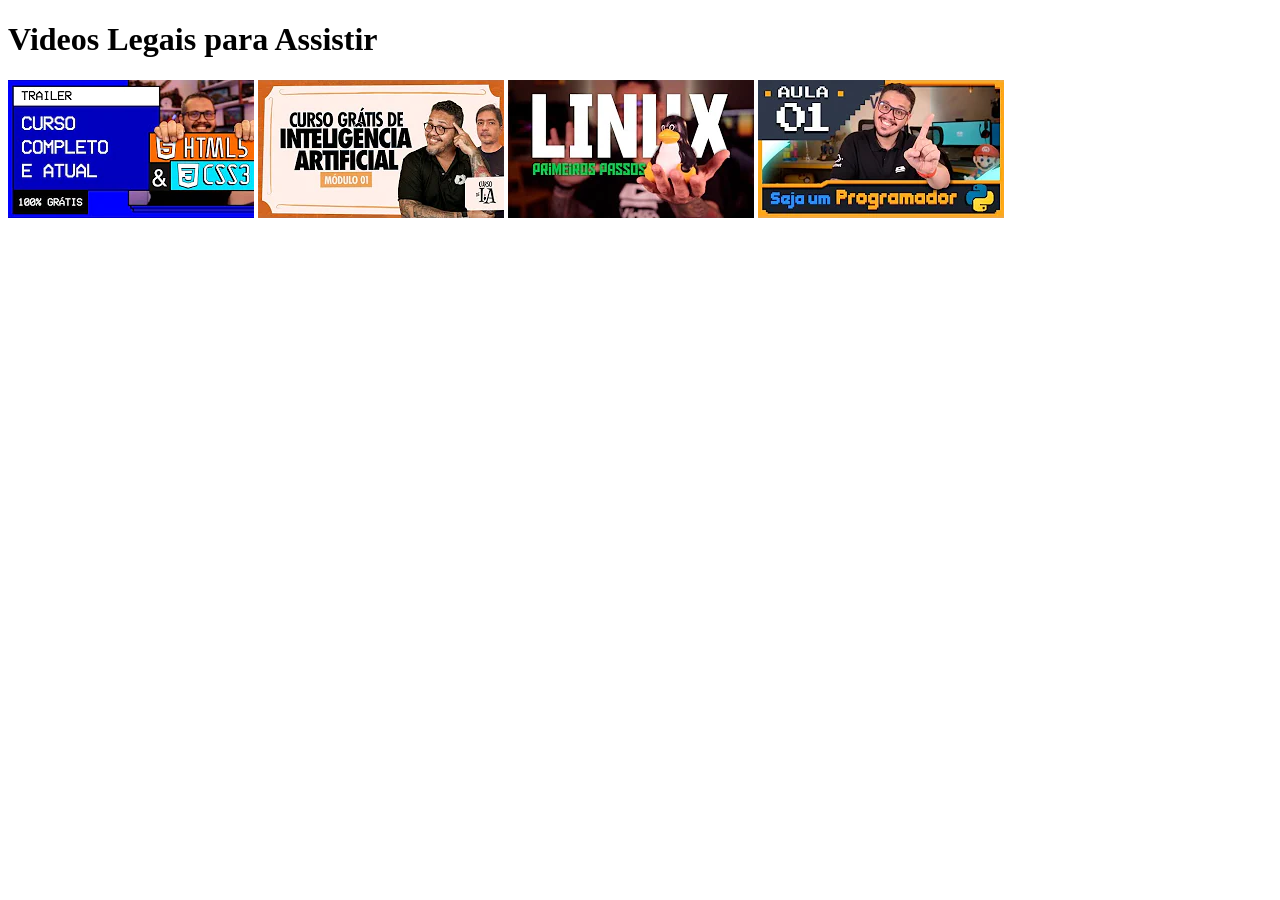
<file: Modulo01/desafio-videos/index.html>
<!DOCTYPE html>
<html lang="pt-br">
<head>
    <meta charset="UTF-8">
    <meta name="viewport" content="width=device-width, initial-scale=1.0">
    <title>Desafio Videos</title>
</head>
<body>
    <h1>Videos Legais para Assistir</h1>

    <picture>
        <a href="curso-html.html"><img src="images/curso-html.webp" alt=""></a>
        <a href="curso-ia.html"><img src="images/curso-ia.webp" alt=""></a>
        <a href="curso-linux.html"><img src="images/curso-linux.webp" alt=""></a>
        <a href="curso-python.html"><img src="images/curso-python.webp" alt=""></a>
    </picture>
</body>
</html>
</file>
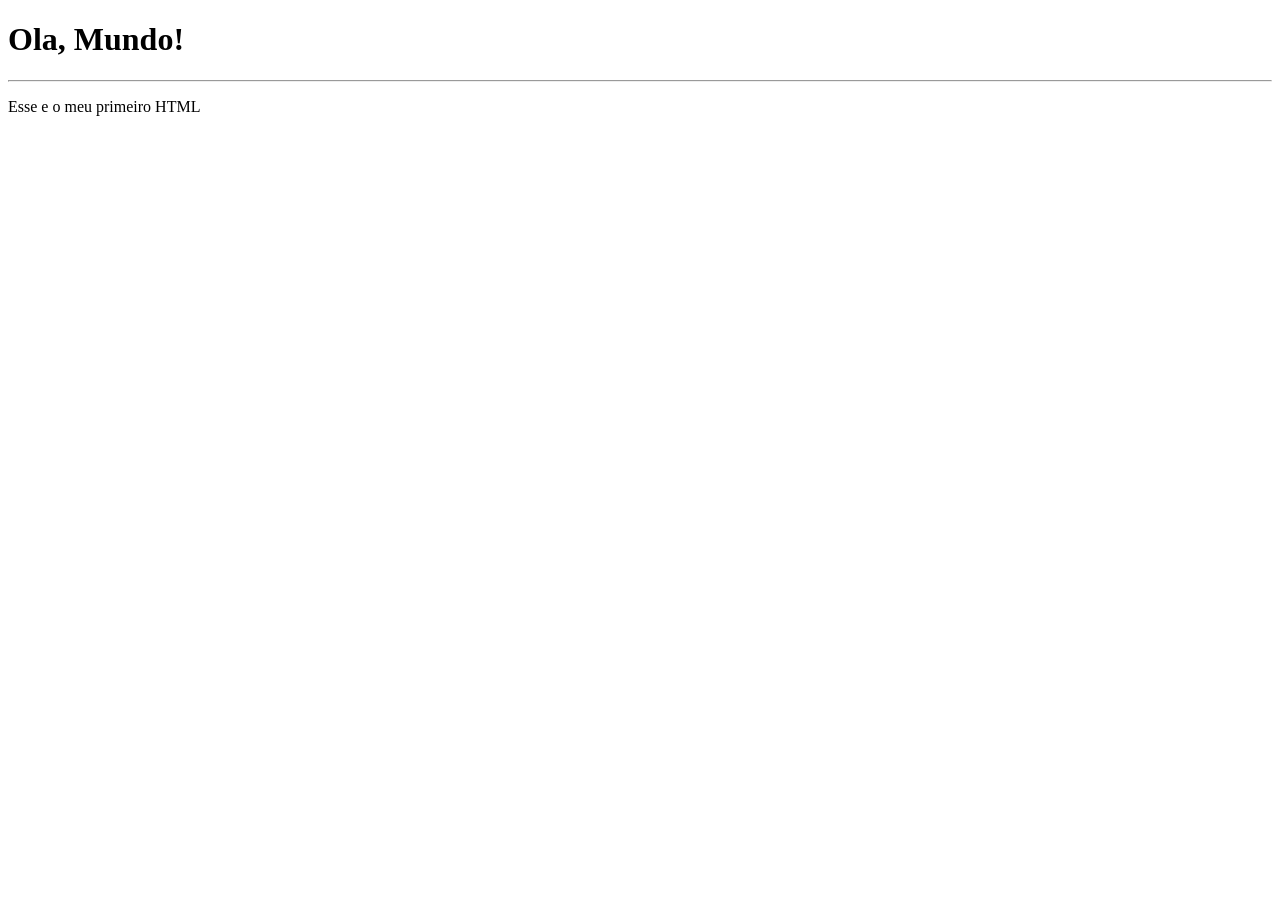
<file: Modulo01/ex001/index.html>
<!DOCTYPE html>
<html lang="pt-br">
<head>
    <meta charset="UTF-8">
    <meta name="viewport" content="width=device-width, initial-scale=1.0">
    <title>Meu primeiro exercicio</title>
</head>
<body>
    <h1>Ola, Mundo!</h1>
    <hr>
    <p>Esse e o meu primeiro HTML</p>
</body>
</html>
</file>
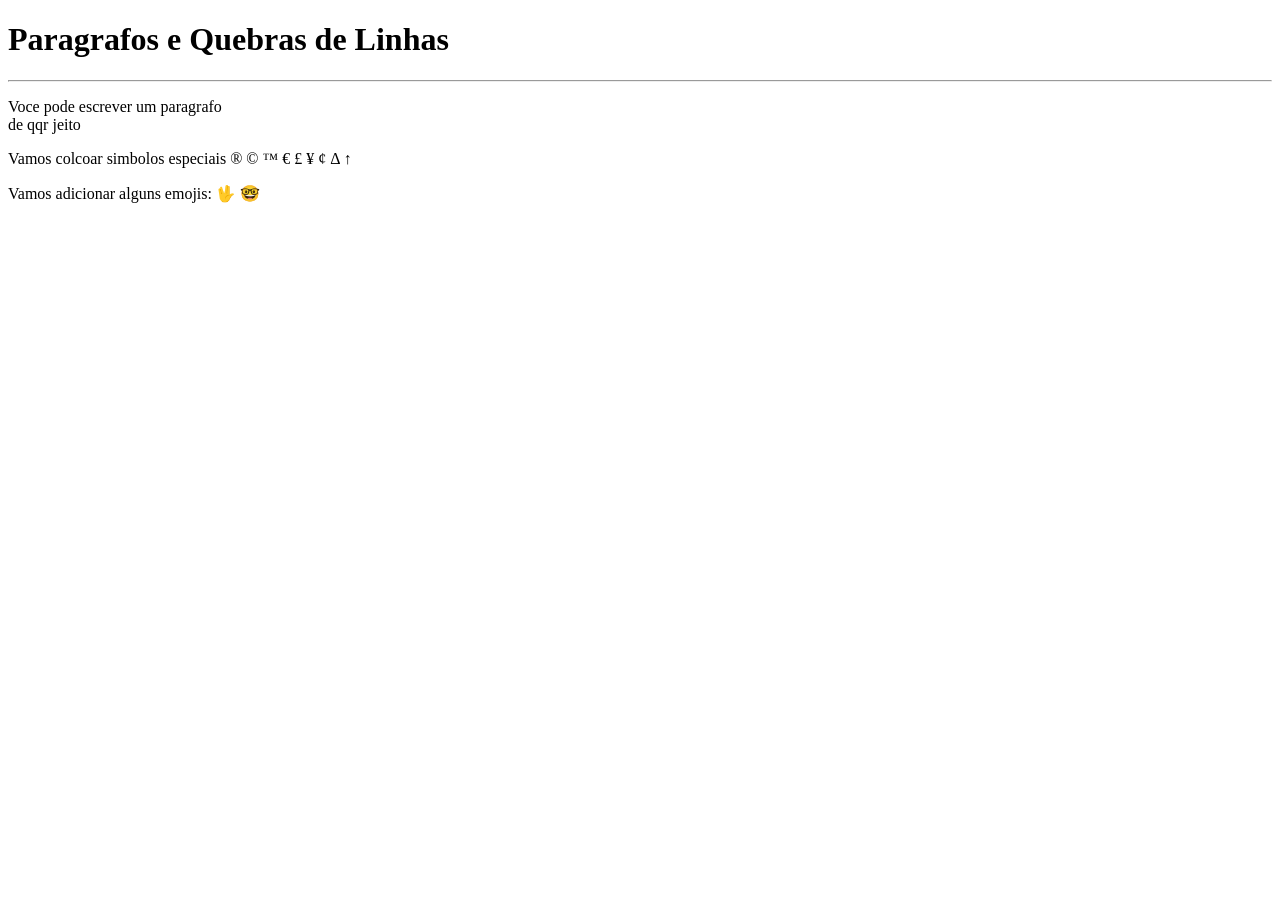
<file: Modulo01/ex002/index.html>
<!DOCTYPE html>
<html lang="pt-br">
<head>
    <meta charset="UTF-8">
    <meta name="viewport" content="width=device-width, initial-scale=1.0">
    <title>paragrafos</title>
</head>
<body>
    <h1>Paragrafos e Quebras de Linhas</h1>
    <hr>
    <p>Voce pode escrever um paragrafo <br> de qqr jeito</p>
    <p>Vamos colcoar simbolos especiais
        &reg;
        &copy;
        &trade;
        &euro;
        &pound;
        &yen;
        &cent;
        &Delta;
        &uarr;
    </p>
    <p>
        Vamos adicionar alguns emojis: 
        &#x1F596;
        &#x1F913;
    </p>
</body>
</html>
</file>
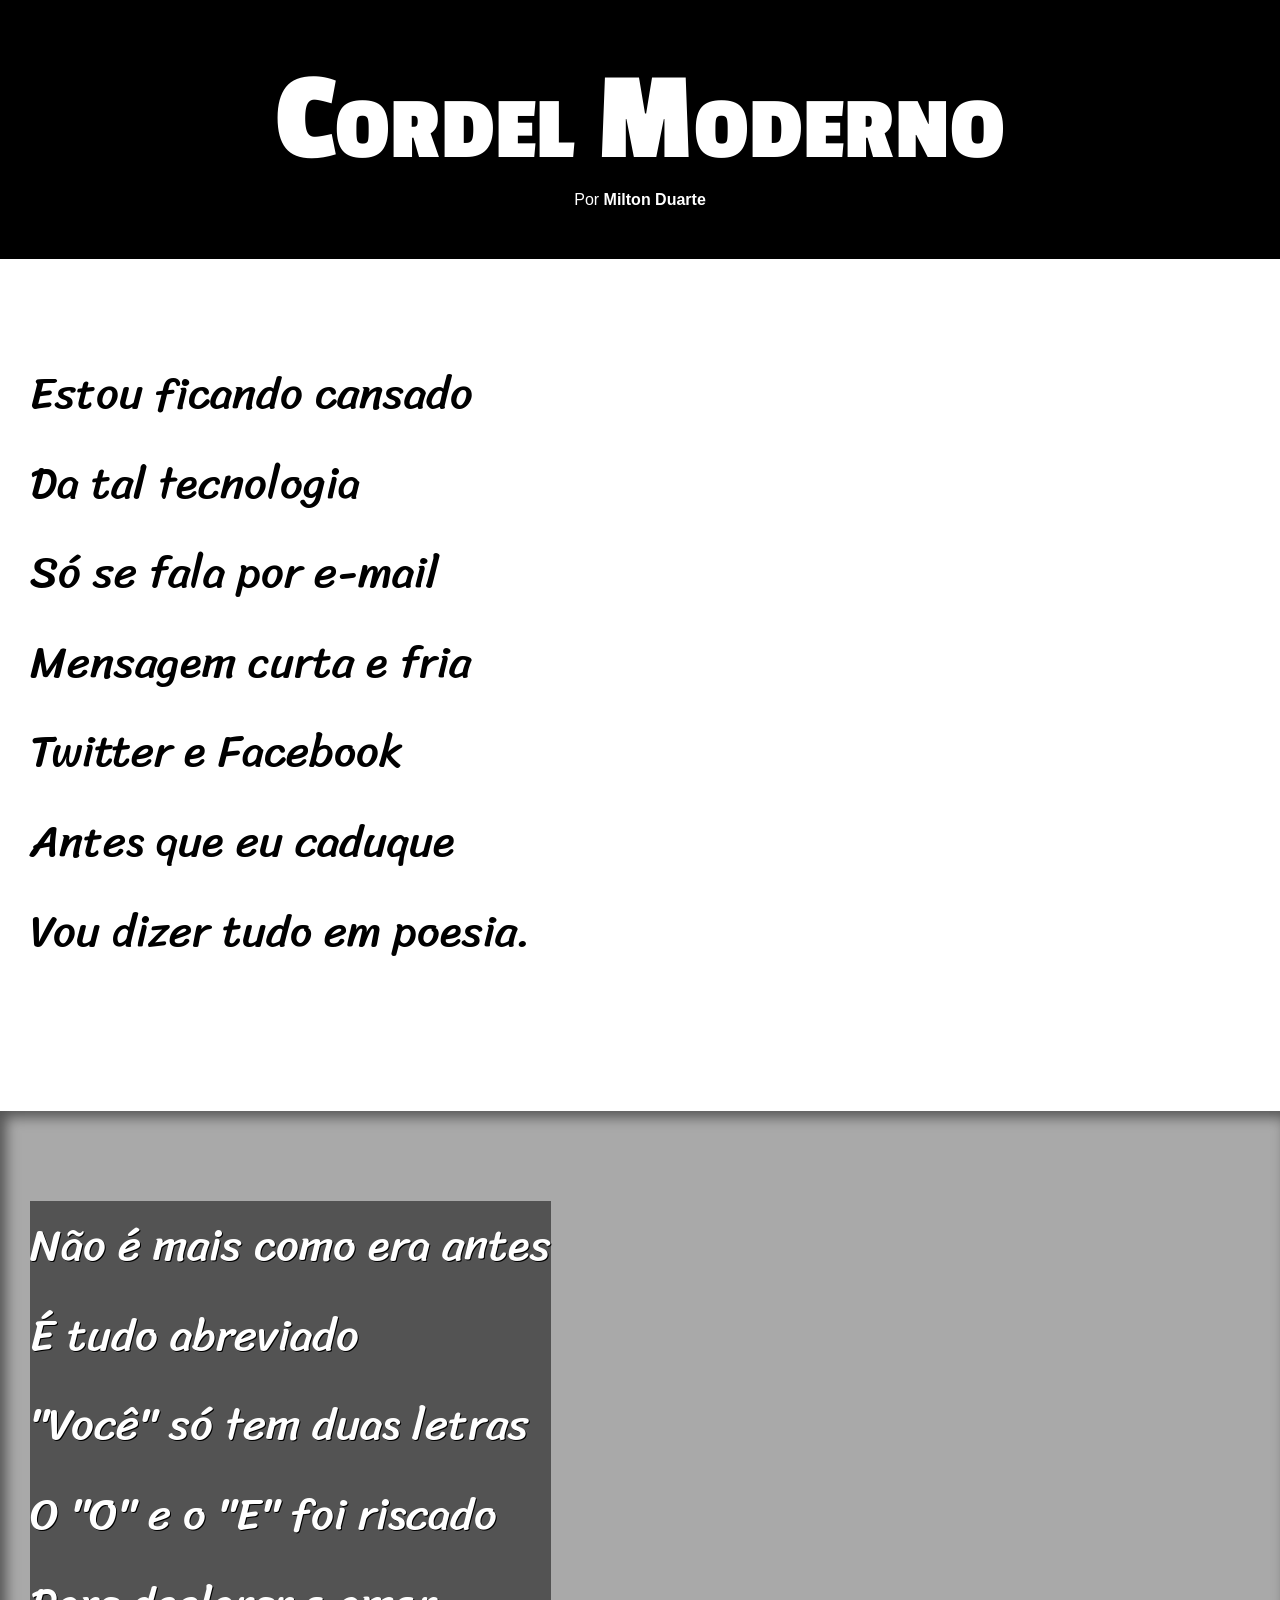
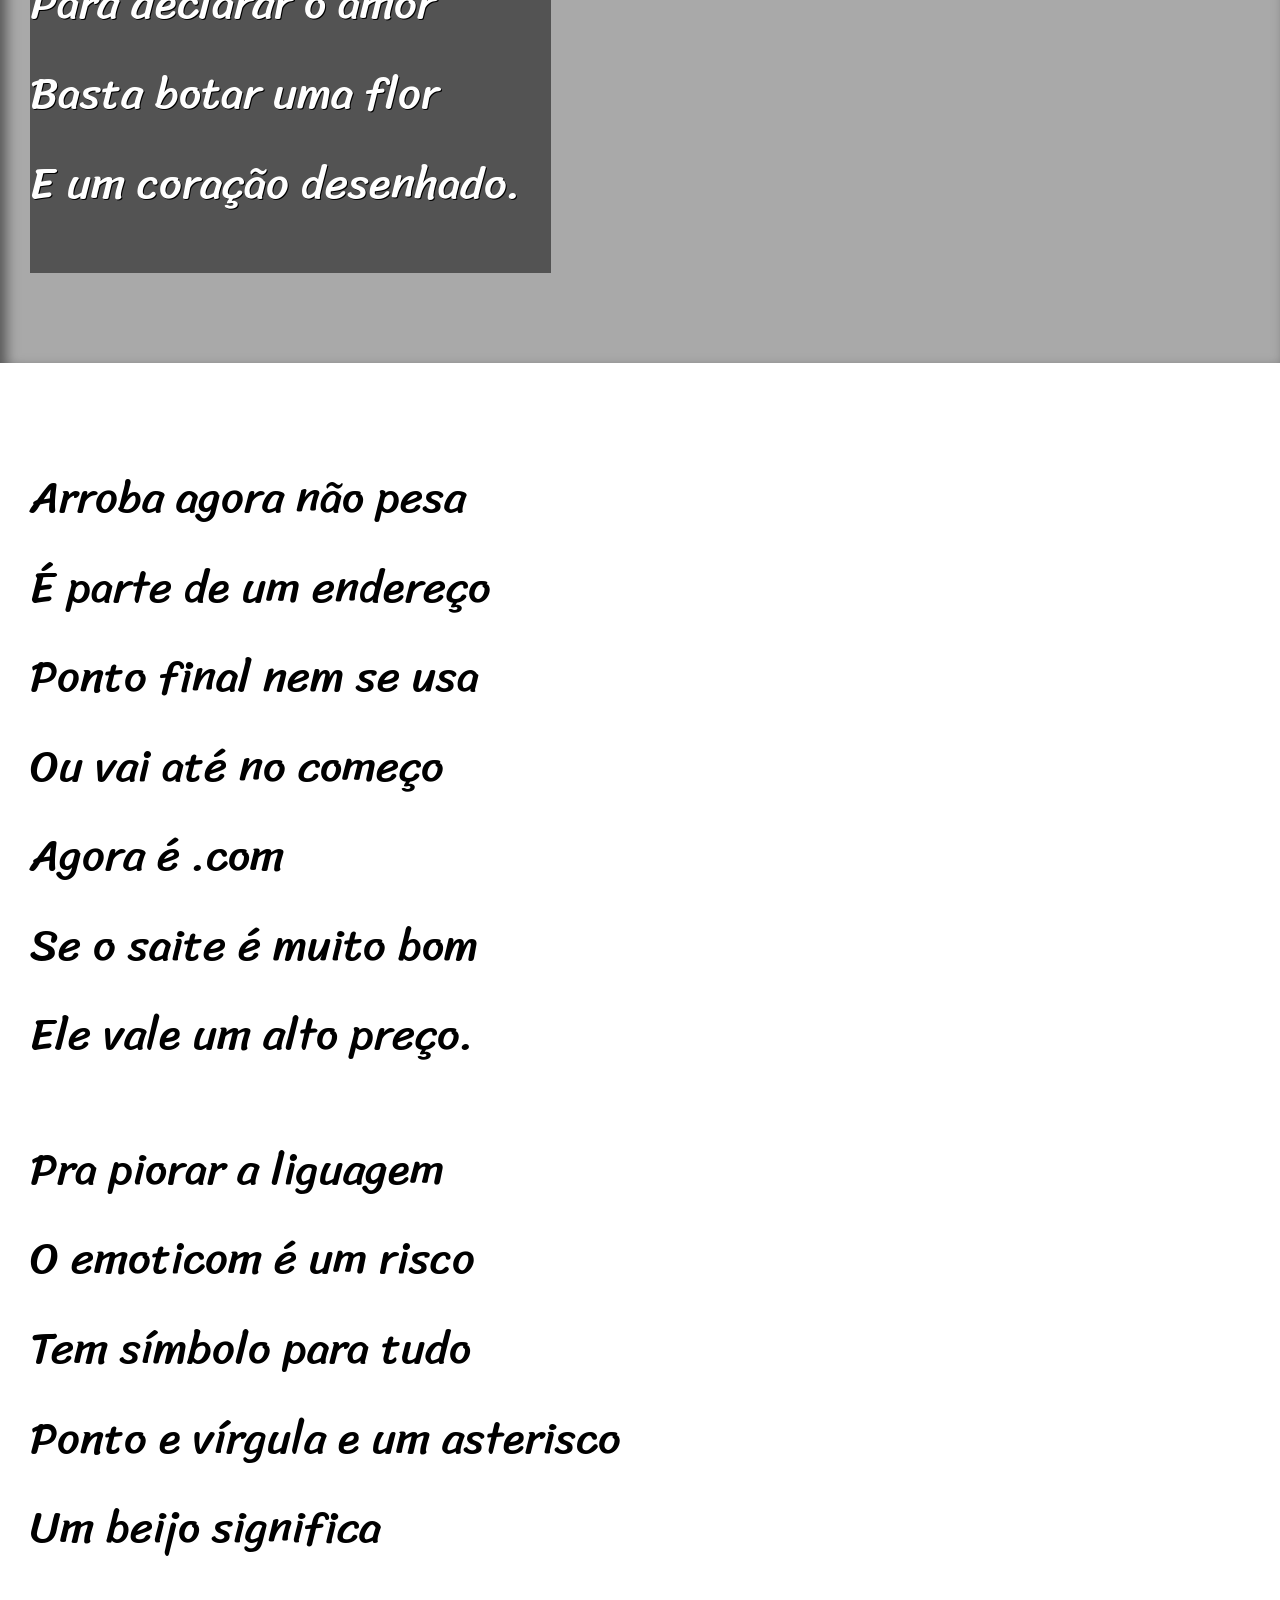
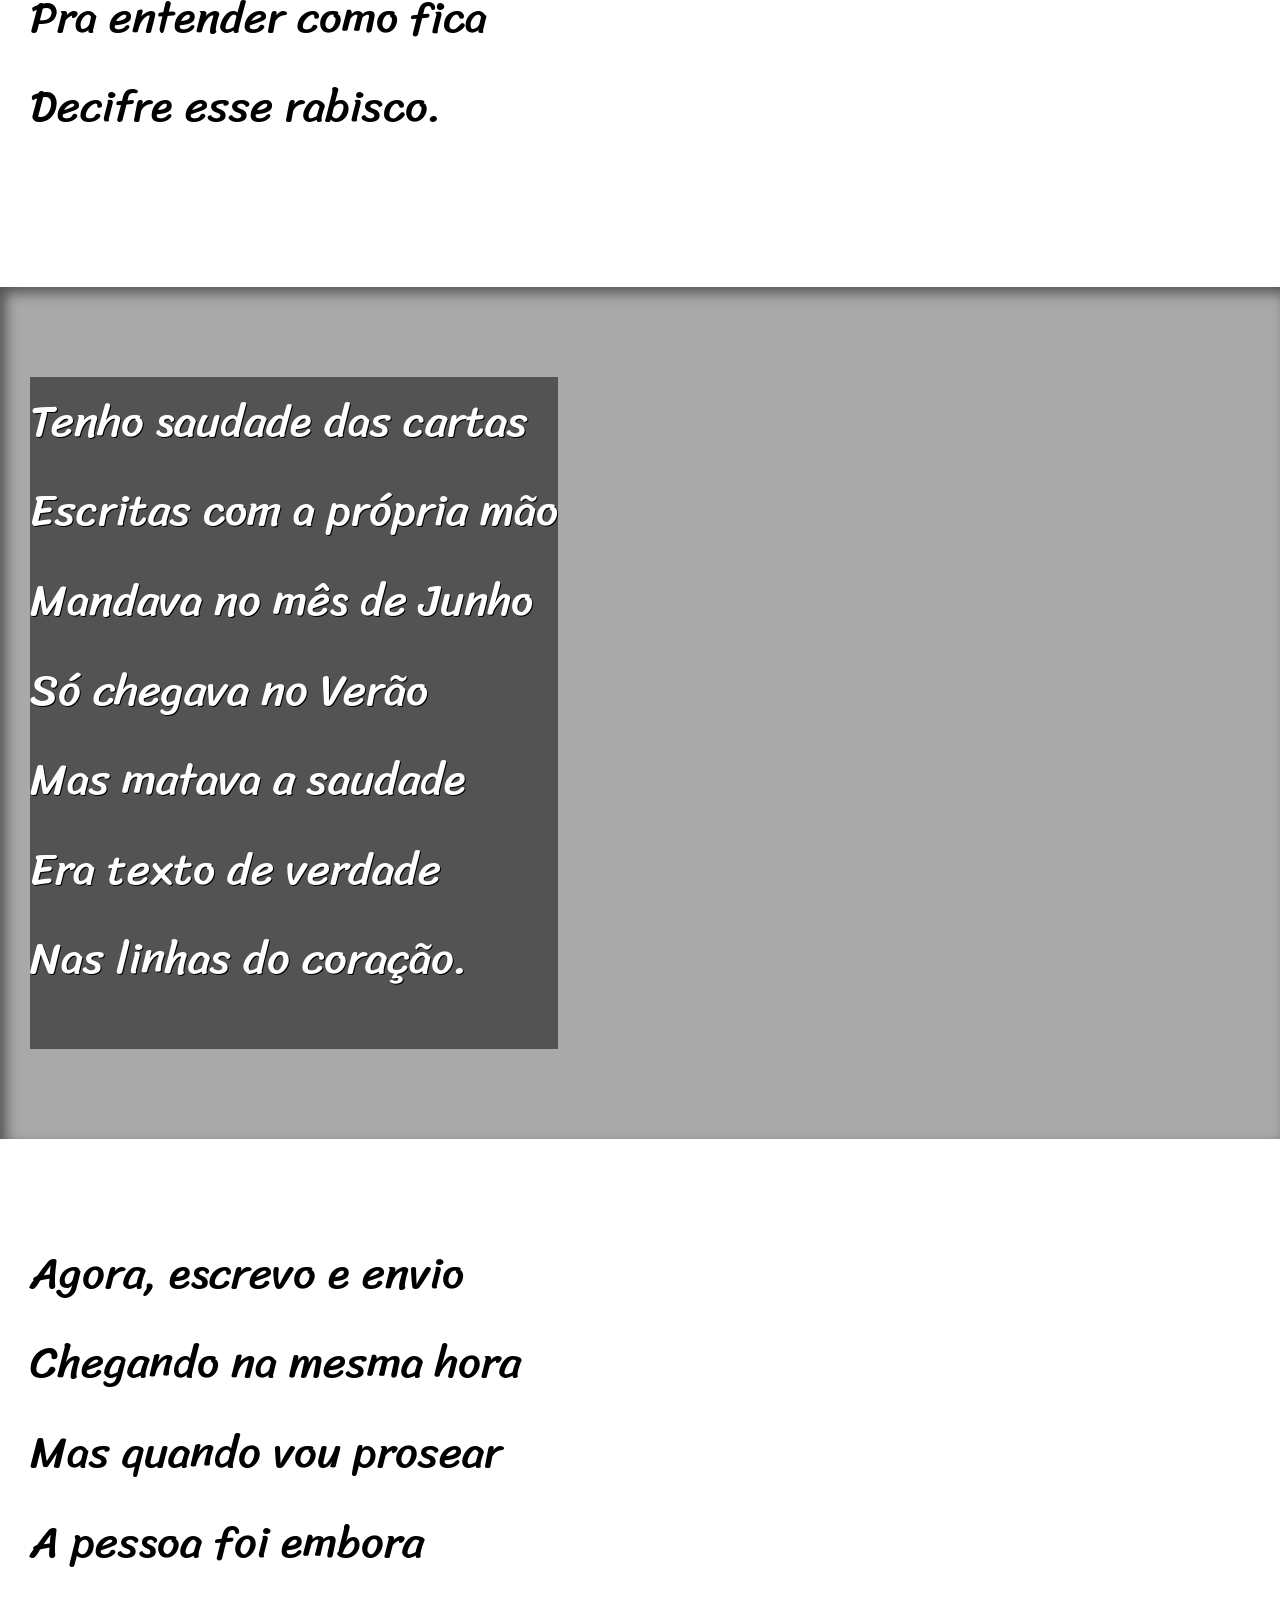
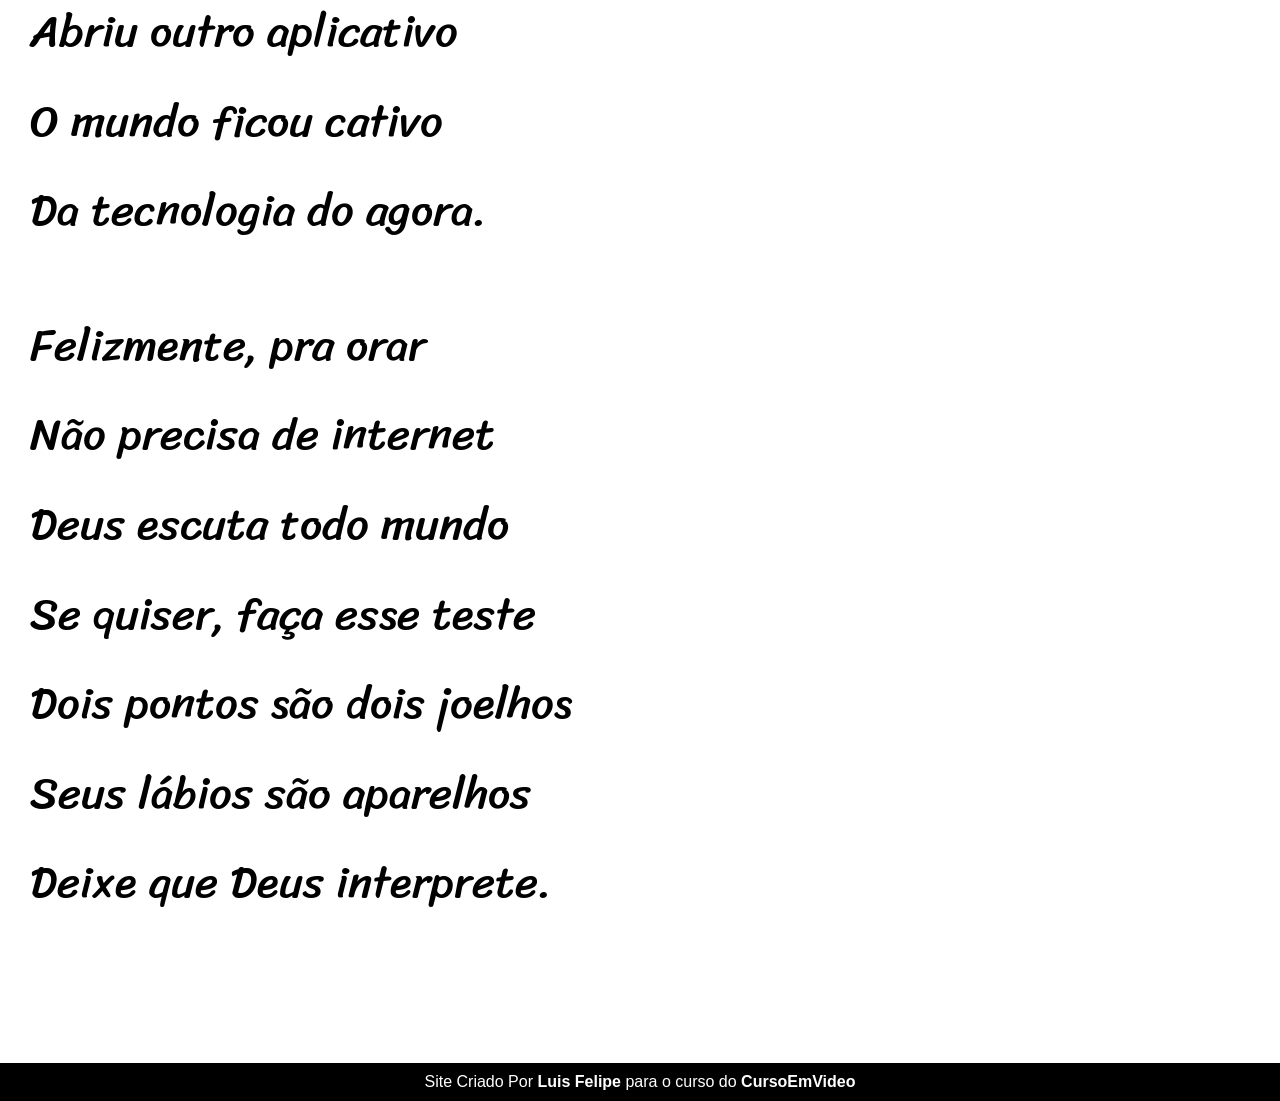
<file: modulo03/projeto/index.html>
<!DOCTYPE html>
<html lang="pt-br">
<head>
    <meta charset="UTF-8">
    <meta name="viewport" content="width=device-width, initial-scale=1.0">
    <title>Projeto Modulo 03</title>
    <link rel="stylesheet" href="style.css">
</head>
<body>
    <header>
        <h1>Cordel Moderno</h1>
        <p>Por <a href="https://recantodasletras.com.br/poesias/3186743" target="_blank">Milton Duarte</a></p>
    </header>

    <main>
        <section class="normal">
            <p>
                Estou ficando cansado <br>
                Da tal tecnologia <br>
                Só se fala por e-mail <br>
                Mensagem curta e fria <br>
                Twitter e Facebook <br>
                Antes que eu caduque <br>
                Vou dizer tudo em poesia. <br>
            </p>
        </section>


        <section class="imagem" id="img01">
            <p>
                Não é mais como era antes <br>
                É tudo abreviado <br>
                "Você" só tem duas letras <br>
                O "O" e o "E" foi riscado <br>
                Para declarar o amor <br>
                Basta botar uma flor <br>
                E um coração desenhado. <br>
            </p>
        </section>


        <section class="normal">
            <p>
                Arroba agora não pesa <br>
                É parte de um endereço <br>
                Ponto final nem se usa <br>
                Ou vai até no começo <br>
                Agora é .com <br>
                Se o saite é muito bom <br>
                Ele vale um alto preço. <br>
            </p>

            <p>
                Pra piorar a liguagem <br>
                O emoticom é um risco <br>
                Tem símbolo para tudo <br>
                Ponto e vírgula e um asterisco <br>
                Um beijo significa <br>
                Pra entender como fica <br>
                Decifre esse rabisco. <br>
            </p>
        </section>


        <section class="imagem" id="img02">
            <p>
                Tenho saudade das cartas <br>
                Escritas com a própria mão <br>
                Mandava no mês de Junho <br>
                Só chegava no Verão <br>
                Mas matava a saudade <br>
                Era texto de verdade <br>
                Nas linhas do coração. <br>
            </p>
        </section>


        <section class="normal">
            <p>
                Agora, escrevo e envio <br>
                Chegando na mesma hora <br>
                Mas quando vou prosear <br>
                A pessoa foi embora <br>
                Abriu outro aplicativo <br>
                O mundo ficou cativo <br>
                Da tecnologia do agora. <br>
            </p>

            <p>
                Felizmente, pra orar <br>
                Não precisa de internet <br>
                Deus escuta todo mundo <br>
                Se quiser, faça esse teste <br>
                Dois pontos são dois joelhos <br>
                Seus lábios são aparelhos <br>
                Deixe que Deus interprete. <br>
            </p>
        </section>
    </main>

    <footer>
        <p>Site Criado Por <a href="https://github.com/luisfelipedev" target="_blank">Luis Felipe</a> para o curso do <a href="https://cursoemvideo.com" target="_blank">CursoEmVideo</a></p>
    </footer>

</body>
</html>
</file>
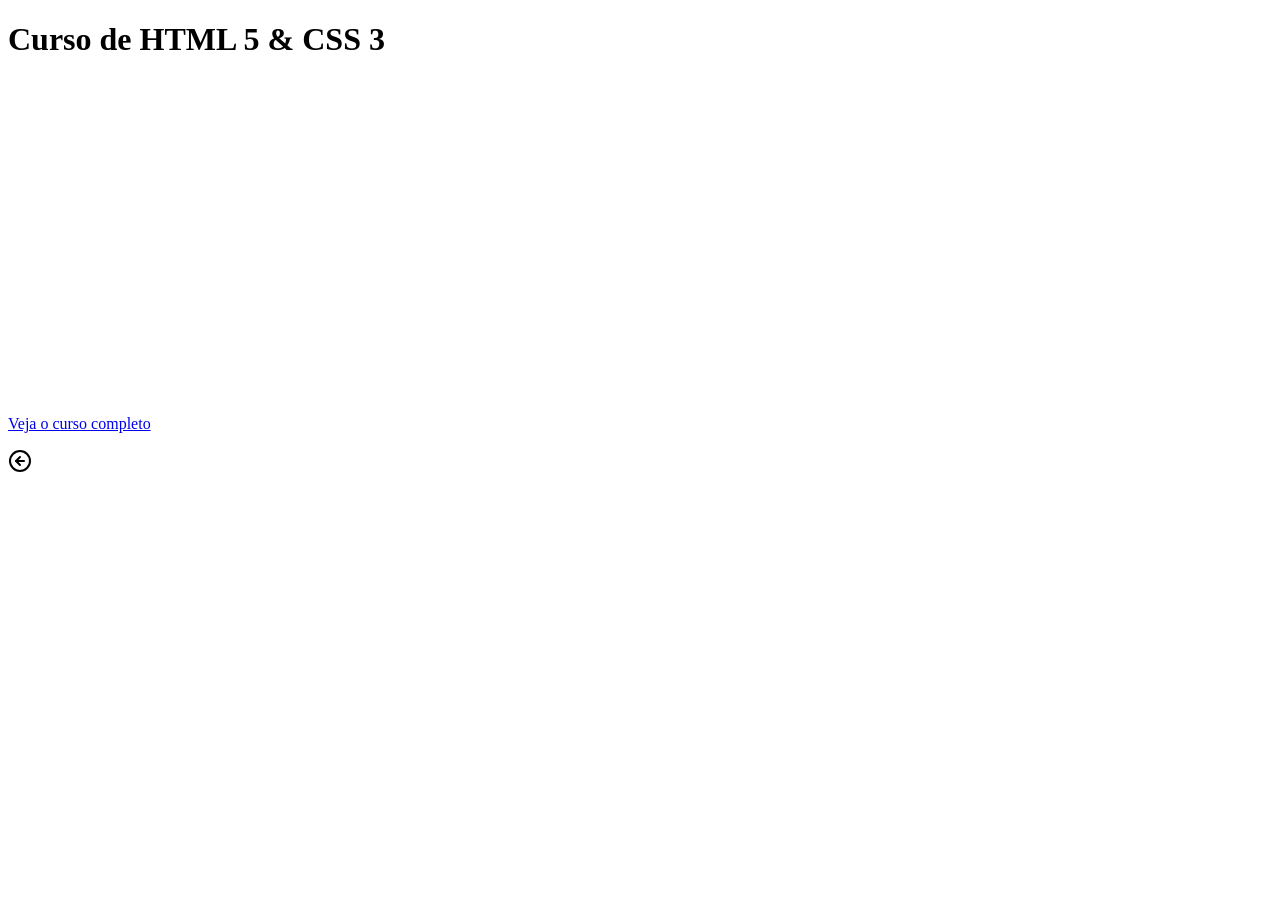
<file: Modulo01/desafio-videos/curso-html.html>
<!DOCTYPE html>
<html lang="pt-br">
<head>
    <meta charset="UTF-8">
    <meta name="viewport" content="width=device-width, initial-scale=1.0">
    <title>Curso HTML & CSS</title>
</head>
<body>
    <h1>Curso de HTML 5 & CSS 3</h1>

    <iframe width="560" height="315" src="https://www.youtube.com/embed/Ejkb_YpuHWs?si=2XEj59qIqd6KamOJ" title="YouTube video player" frameborder="0" allow="accelerometer; autoplay; clipboard-write; encrypted-media; gyroscope; picture-in-picture; web-share" referrerpolicy="strict-origin-when-cross-origin" allowfullscreen></iframe>

    <p><a href="https://www.youtube.com/playlist?list=PLHz_AreHm4dkZ9-atkcmcBaMZdmLHft8n" target="_blank">Veja o curso completo</a></p>

    <a href="index.html"><img src="images/circle-arrow-left.svg" alt="seta para a esquerda"></a>
</body>
</html>
</file>
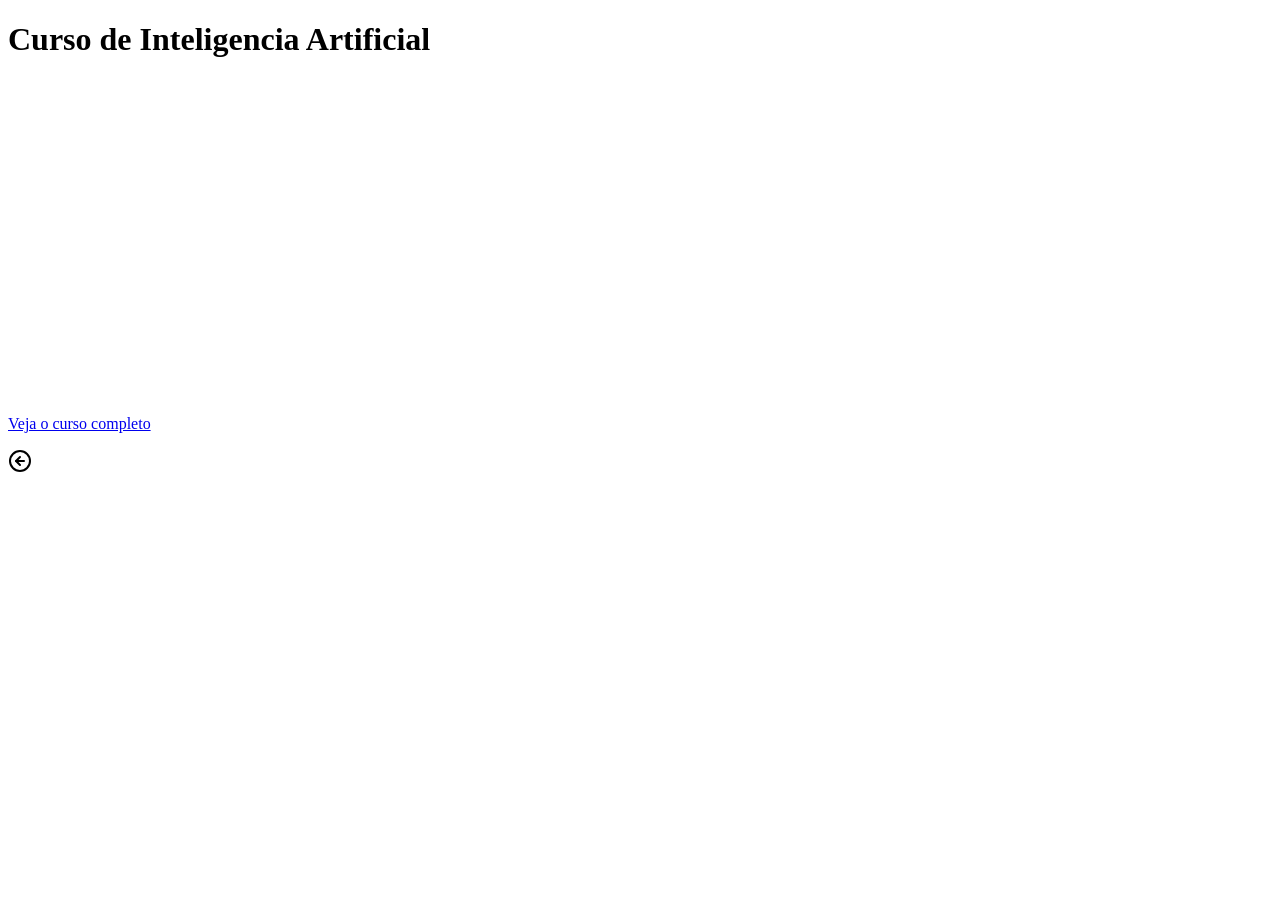
<file: Modulo01/desafio-videos/curso-ia.html>
<!DOCTYPE html>
<html lang="pt-br">
<head>
    <meta charset="UTF-8">
    <meta name="viewport" content="width=device-width, initial-scale=1.0">
    <title>Curso Inteligencia Artificial</title>
</head>
<body>
    <h1>Curso de Inteligencia Artificial</h1>

    <iframe width="560" height="315" src="https://www.youtube.com/embed/jQMbuK6URws?si=9AOa30n2y4vuFESb" title="YouTube video player" frameborder="0" allow="accelerometer; autoplay; clipboard-write; encrypted-media; gyroscope; picture-in-picture; web-share" referrerpolicy="strict-origin-when-cross-origin" allowfullscreen></iframe>

    <p><a href="https://www.youtube.com/playlist?list=PLHz_AreHm4dm24MhlWJYiR_Rm7TFtvs6S" target="_blank">Veja o curso completo</a></p>

    <a href="index.html"><img src="images/circle-arrow-left.svg" alt="seta para a esquerda"></a>
</body>
</html>
</file>
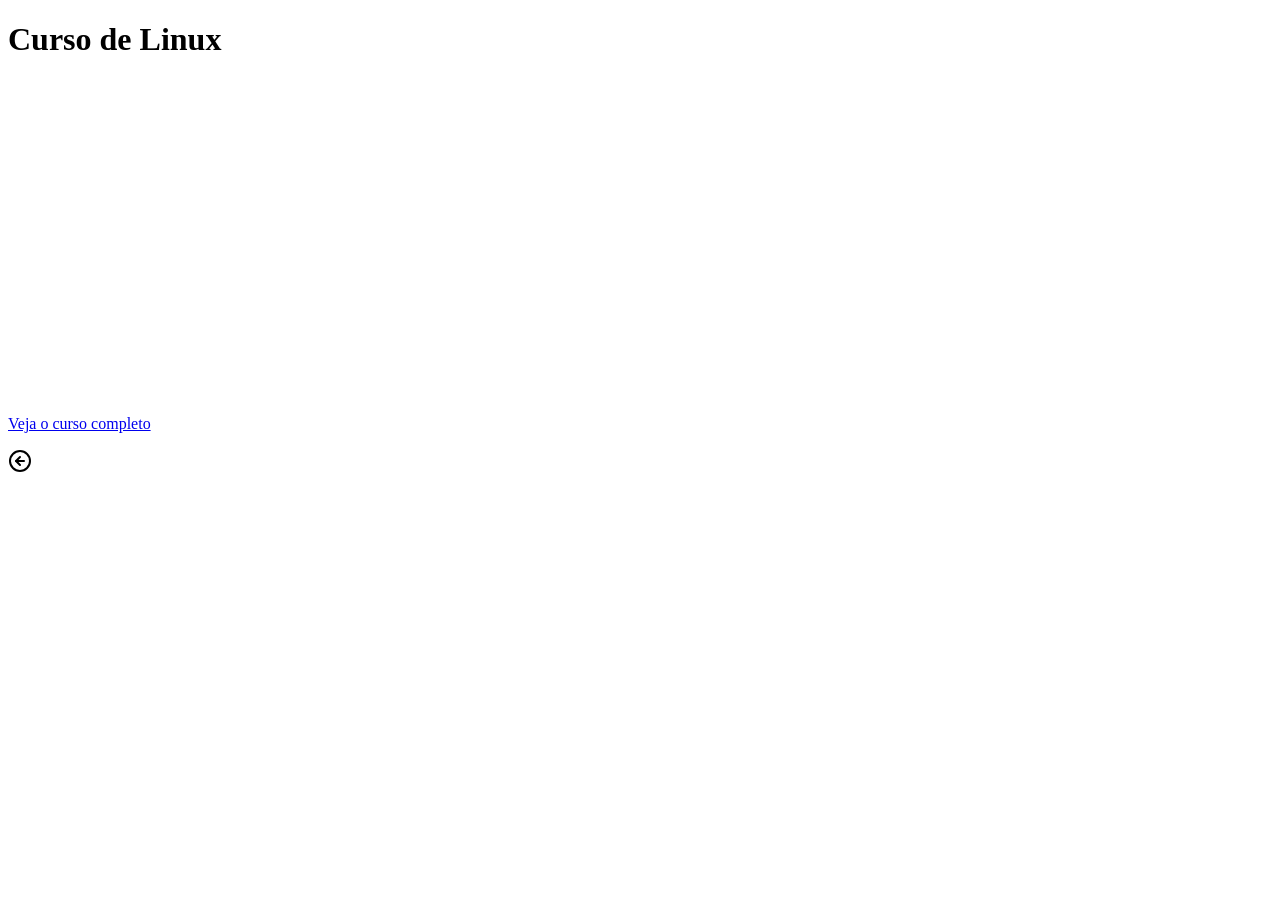
<file: Modulo01/desafio-videos/curso-linux.html>
<!DOCTYPE html>
<html lang="pt-br">
<head>
    <meta charset="UTF-8">
    <meta name="viewport" content="width=device-width, initial-scale=1.0">
    <title>Curso Linux</title>
</head>
<body>
    <h1>Curso de Linux</h1>

    <iframe width="560" height="315" src="https://www.youtube.com/embed/6nN2EglOqCM?si=UjDoMEYbtr5V4S0j" title="YouTube video player" frameborder="0" allow="accelerometer; autoplay; clipboard-write; encrypted-media; gyroscope; picture-in-picture; web-share" referrerpolicy="strict-origin-when-cross-origin" allowfullscreen></iframe>

    <p><a href="https://www.youtube.com/playlist?list=PLHz_AreHm4dlIXleu20uwPWFOSswqLYbV" target="_blank">Veja o curso completo</a></p>

    <a href="index.html"><img src="images/circle-arrow-left.svg" alt="seta para a esquerda"></a>
</body>
</html>
</file>
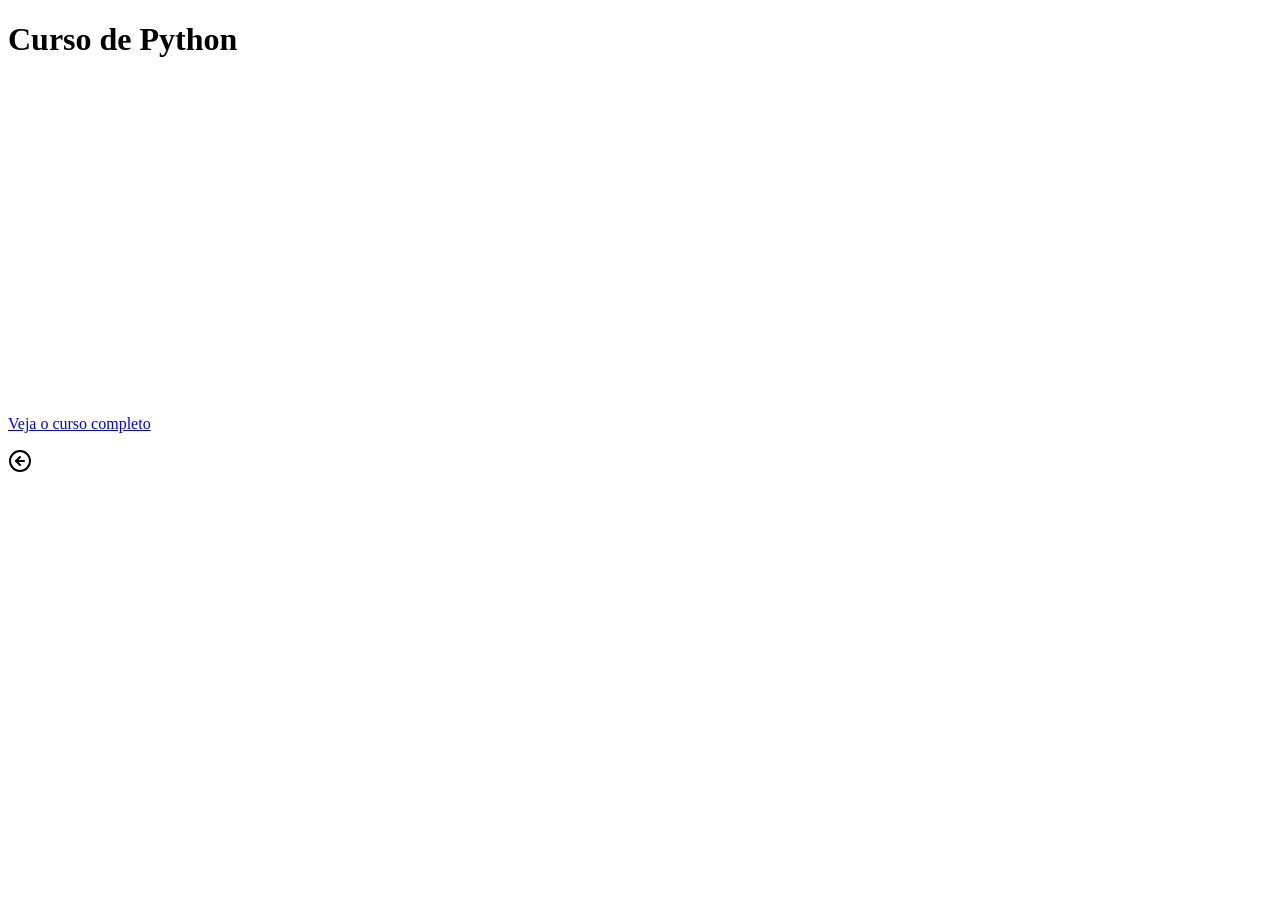
<file: Modulo01/desafio-videos/curso-python.html>
<!DOCTYPE html>
<html lang="pt-br">
<head>
    <meta charset="UTF-8">
    <meta name="viewport" content="width=device-width, initial-scale=1.0">
    <title>Curso Python</title>
</head>
<body>
    <h1>Curso de Python</h1>

    <iframe width="560" height="315" src="https://www.youtube.com/embed/S9uPNppGsGo?si=oO31B-K2mtnrFQso" title="YouTube video player" frameborder="0" allow="accelerometer; autoplay; clipboard-write; encrypted-media; gyroscope; picture-in-picture; web-share" referrerpolicy="strict-origin-when-cross-origin" allowfullscreen></iframe>

    <p><a href="https://www.youtube.com/playlist?list=PLHz_AreHm4dlKP6QQCekuIPky1CiwmdI6" target="_blank">Veja o curso completo</a></p>

    <a href="index.html"><img src="images/circle-arrow-left.svg" alt="seta para a esquerda"></a>
</body>
</html>
</file>
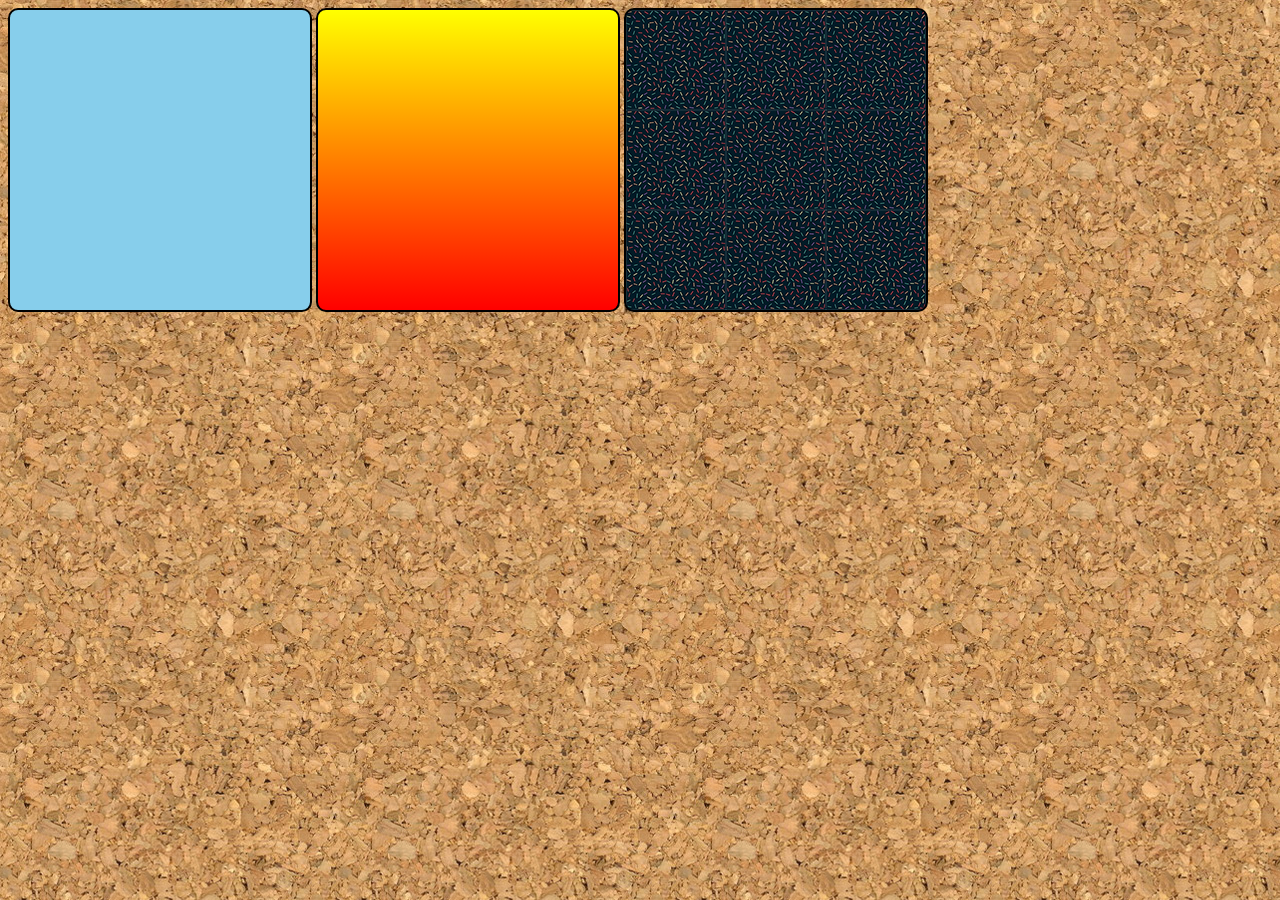
<file: modulo03/ex022/fundo001.html>
<!DOCTYPE html>
<html lang="pt-br">
<head>
    <meta charset="UTF-8">
    <meta name="viewport" content="width=device-width, initial-scale=1.0">
    <title>Imagens de fundo</title>
    <link rel="stylesheet" href="style.css">
</head>
<body>
    <div class="quadrado" id="q1">

    </div>
    <div class="quadrado" id="q2">

    </div>
    <div class="quadrado" id="q3">

    </div>
</body>
</html>
</file>
<file: modulo03/projeto/style.css>
@charset "UTF-8";
@import url('https://fonts.googleapis.com/css2?family=Passion+One:wght@400;700;900&display=swap');
@import url('https://fonts.googleapis.com/css2?family=Passion+One:wght@400;700;900&family=Sriracha&display=swap');

:root{
    --fonte1: Verdana, Geneva, Tahoma, sans-serif;
    --fonte2: 'Passion One', cursive;
    --fonte3: 'Sriracha', cursive;
}

* {
    margin: 0;
    padding: 0;
}

html, body{
    background-color: darkgray;
    min-height: 100vh;
    font-family: var(--fonte1);
}

header{
    background-color: black;
    color: white;
    text-align: center;
}

header > h1{
    padding-top: 50px;
    font-variant: small-caps;
    font-family: var(--fonte2);
    font-size: 10vw;
}

header > p{
    padding-bottom: 50px;
}

a{
    color: white;
    text-decoration: none;
    font-weight: bolder;
}

a:hover{
    text-decoration: underline;
}

section{
    padding-top: 10vh;
    padding-bottom: 10vh;
    padding-left: 30px;
    line-height: 2em;
    font-family: var(--fonte3);
    font-size: 3.5vw;
}

section > p{
    padding-bottom: 1em;
}

.normal {
    background-color: white;
    color: black;
}

.imagem{
    background-color: rgb(53, 52, 52);
    color: white;
    box-shadow: inset 6px 6px 13px 0px rgba(0, 0, 0, 0.507);
    background-attachment: fixed;
}

.imagem > p{
    background-color: rgba(0, 0, 0, 0.507);
    display: inline-block;
    text-shadow: 1px 1px 0px black;
}

#img01{
    background-image: url(./images/background001.jpg);
    background-position: right center;
    background-size: cover;
}

#img02{
    background-image: url(./images/background002.jpg);
    background-size: cover;
}

footer{
    background-color: black;
    color: white;
    text-align: center;
    padding: 10px;
}
</file>
<file: modulo03/ex022/style.css>
body{
    background-image: url(images/wallpaper001.jpg);
}

.quadrado{
    display: inline-block;
    border: 2px solid black;
    border-radius: 10px;
    background-color: lightgray;
    width: 300px;
    height: 300px;
}

#q1{
    background-color: skyblue;
}

#q2{
    background-image: linear-gradient(to bottom, yellow, red);
}

#q3{
    background-image: url('images/pattern001.png');
}
</file>
